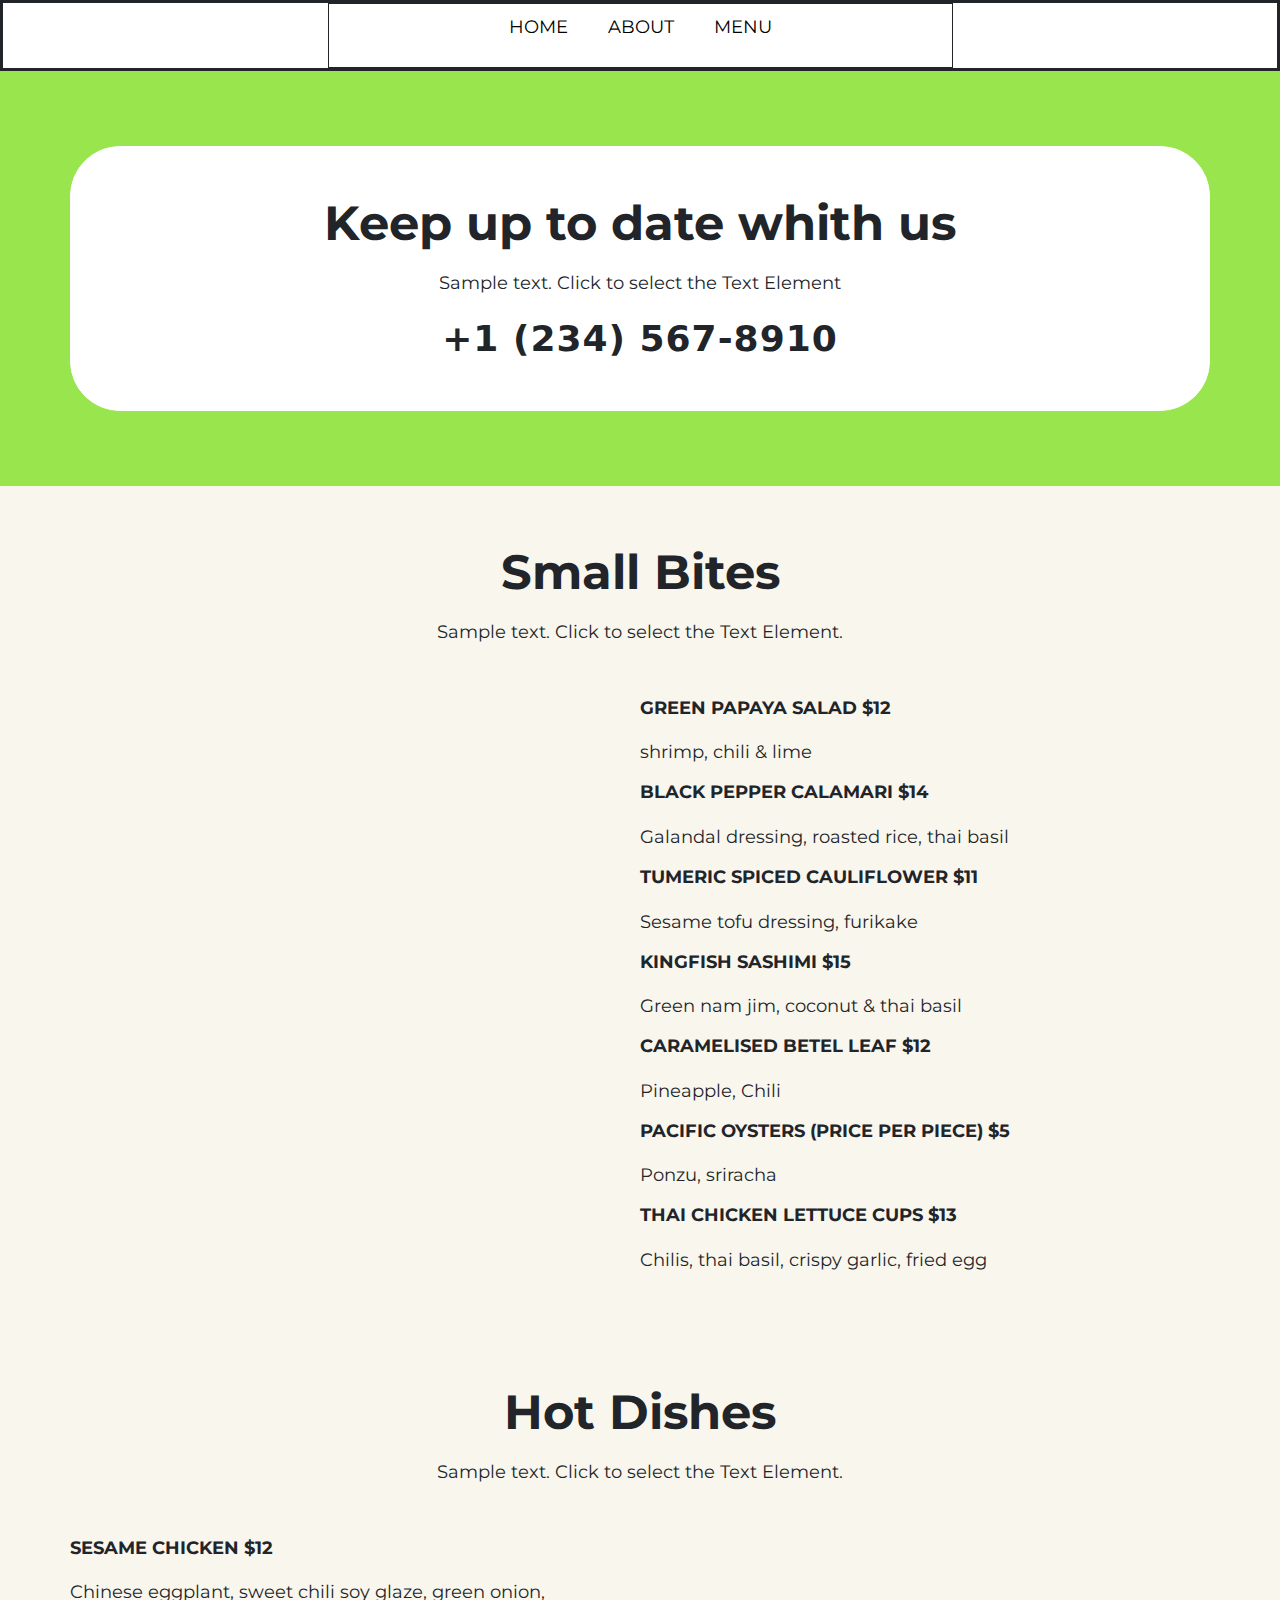
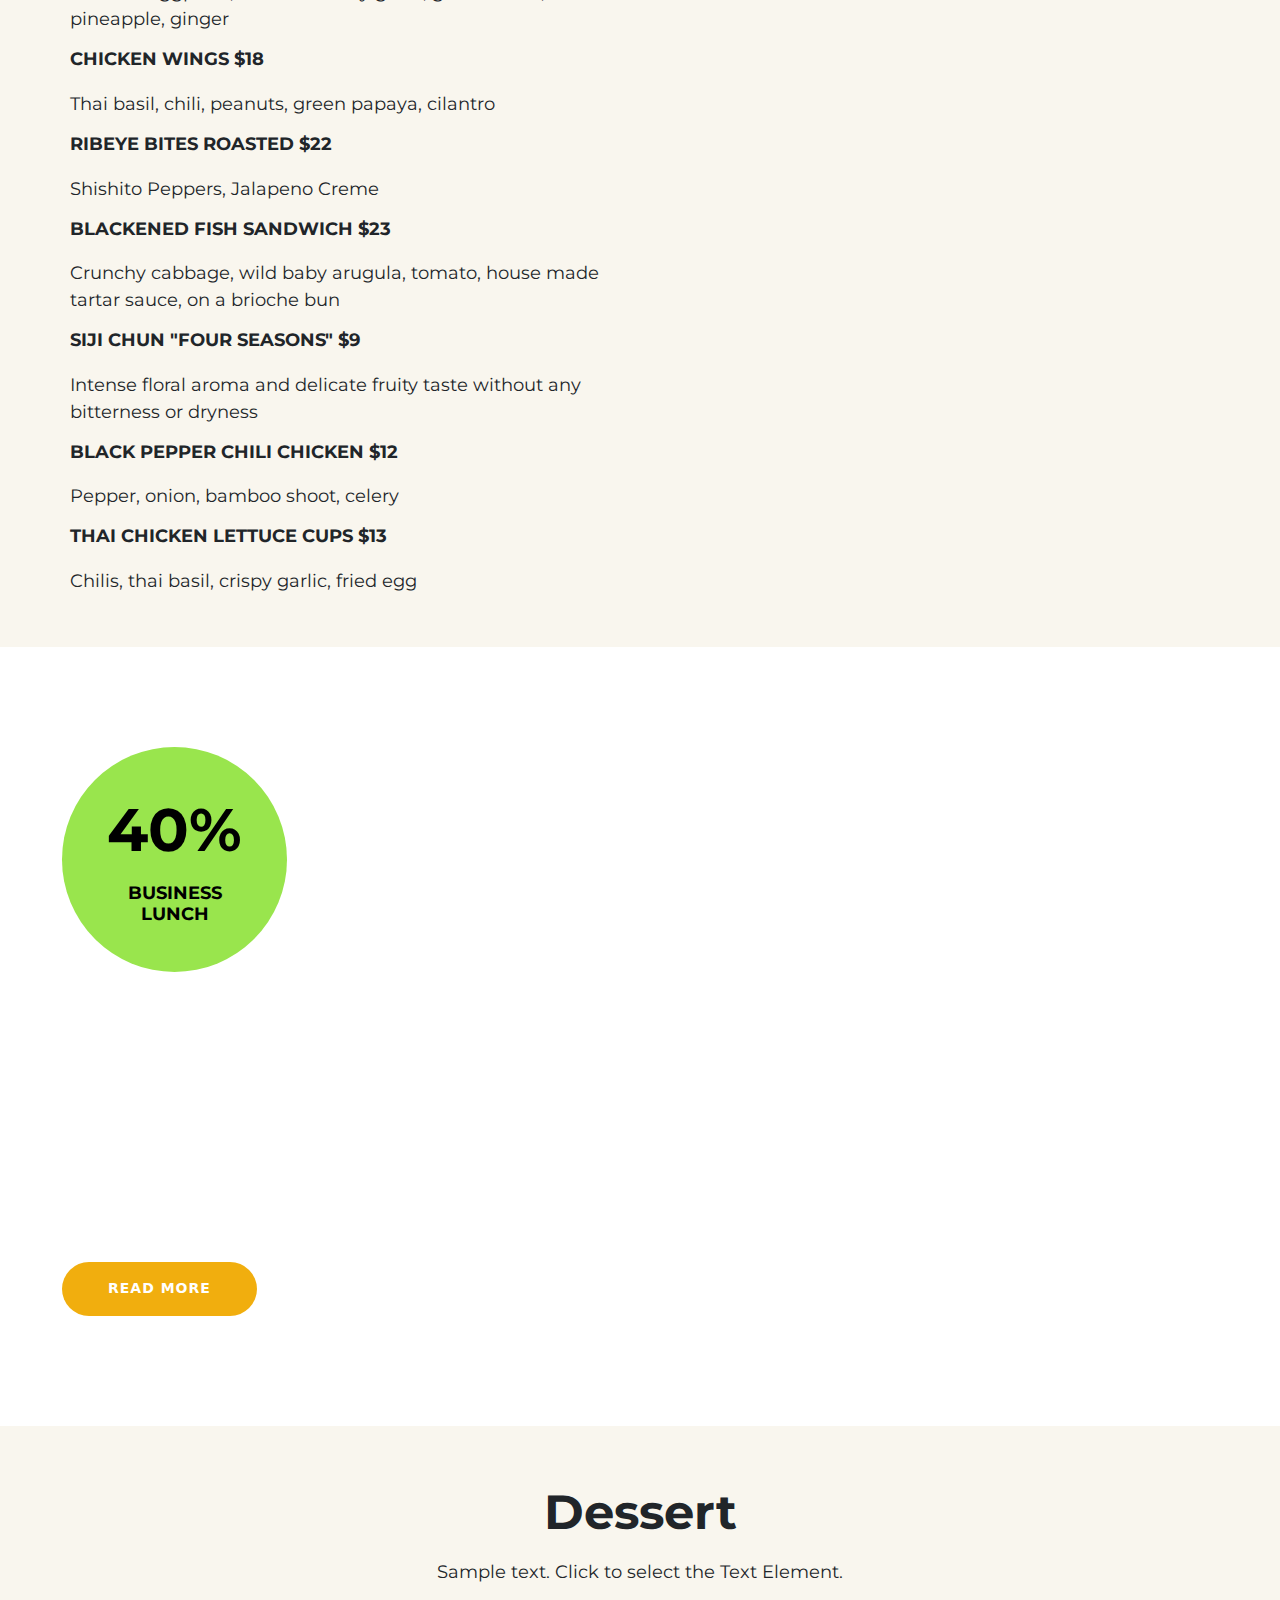
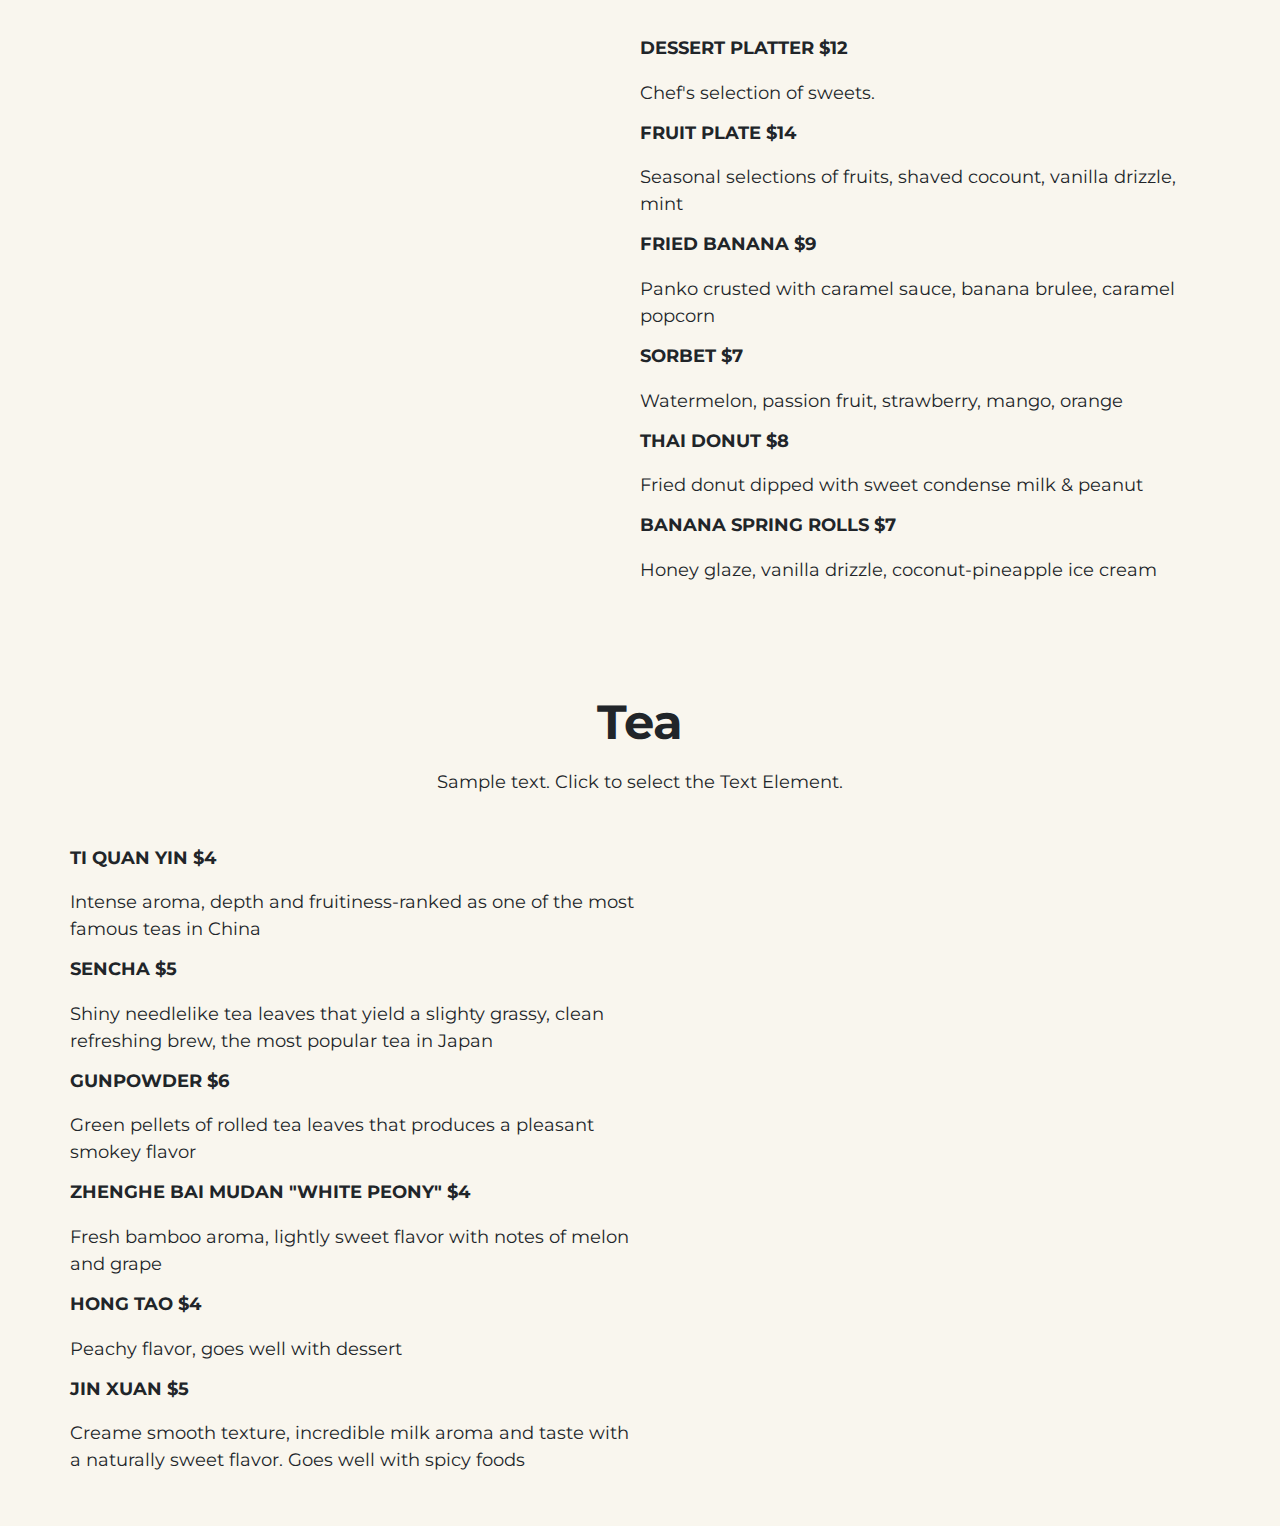
<file: FoodForYou/menu.html>
<!DOCTYPE html>
<html>
<head>
	<meta charset="utf-8">
	<meta name="viewport" content="width=device-width, initial-scale=1">
	<title>Lower Food</title>
	<link href="https://cdn.jsdelivr.net/npm/bootstrap@5.3.3/dist/css/bootstrap.min.css" rel="stylesheet" integrity="sha384-QWTKZyjpPEjISv5WaRU9OFeRpok6YctnYmDr5pNlyT2bRjXh0JMhjY6hW+ALEwIH" crossorigin="anonymous">
	<link rel="stylesheet" href="https://cdnjs.cloudflare.com/ajax/libs/font-awesome/6.7.1/css/all.min.css" integrity="sha512-5Hs3dF2AEPkpNAR7UiOHba+lRSJNeM2ECkwxUIxC1Q/FLycGTbNapWXB4tP889k5T5Ju8fs4b1P5z/iB4nMfSQ==" crossorigin="anonymous" referrerpolicy="no-referrer"/>
	<link rel="preconnect" href="https://fonts.googleapis.com">
	<link rel="preconnect" href="https://fonts.gstatic.com" crossorigin>
	<link href="https://fonts.googleapis.com/css2?family=Anton&family=Kaushan+Script&family=Lobster&family=Montserrat:ital,wght@0,100..900;1,100..900&family=Open+Sans:ital,wght@0,300..800;1,300..800&family=Roboto+Condensed:ital,wght@0,100..900;1,100..900&display=swap" rel="stylesheet">
	<link rel="stylesheet" type="text/css" href="style3.css">
	<link rel="stylesheet" type="text/css" href="media3.css">
</head>
<body>
	<div class="block container-fluid">
		<div class="box0 row">
			<div class="box col-12">
				<div class="bob">
					<ul class="menu">
						<li>
							<a href="home.html">Home</a>
						</li>
						<li>
							<a href="about.html">About</a>
						</li>
						<li>
							<a href="menu.html">Menu</a>
						</li>
					</ul>
				</div>
			</div>
		</div>
	</div>
	<div class="block1 container-fluid">
		<div class="box01 row">
			<div class="box1 col-12">
				<div class="bob1">
					<h2>Keep up to date whith us</h2>
					<p>Sample text. Click to select the Text Element</p>
					<h3>
						<i class="fa-solid fa-phone icon1"></i>
						+1 (234) 567-8910
					</h3>
				</div>
			</div>
		</div>
	</div>
	<div class="block2 container-fluid">
		<div class="box02 row">
			<div class="box2 col-12">
				<h2>Small Bites</h2>
				<p>Sample text. Click to select the Text Element.</p>
			</div>
			<div class="box2 col-12">
				<div class="blockbob">
					<div class="bob2">
						<div class="image"></div>
					</div>
					<div class="bob3">
						<h6>green papaya salad $12</h6>
						<p>shrimp, chili & lime</p>
						<h6>black pepper calamari $14</h6>
						<p>Galandal dressing, roasted rice, thai basil</p>
						<h6>tumeric spiced cauliflower $11</h6>
						<p>Sesame  tofu dressing, furikake</p>
						<h6>kingfish sashimi $15</h6>
						<p>Green nam jim, coconut & thai basil</p>
						<h6>caramelised betel leaf $12</h6>
						<p>Pineapple, Chili</p>
						<h6>pacific oysters (price per piece) $5</h6>
						<p>Ponzu, sriracha</p>
						<h6>thai chicken lettuce cups $13</h6>
						<p>Chilis, thai basil, crispy garlic, fried egg</p>
					</div>
				</div>
			</div>
		</div>
	</div>
	<div class="block3 container-fluid">
		<div class="box03 row">
			<div class="box2 col-12">
				<h2>Hot Dishes</h2>
				<p>Sample text. Click to select the Text Element.</p>
			</div>
			<div class="box3 col-12">
				<div class="blockbob">
					<div class="bob3">
						<h6>sesame chicken $12</h6>
						<p>Chinese eggplant, sweet chili soy glaze, green onion, pineapple, ginger</p>
						<h6>chicken wings $18</h6>
						<p>Thai basil, chili, peanuts, green papaya, cilantro</p>
						<h6>ribeye bites roasted $22</h6>
						<p>Shishito Peppers, Jalapeno Creme</p>
						<h6>blackened fish sandwich $23</h6>
						<p>Crunchy cabbage, wild baby arugula, tomato, house made tartar sauce, on a brioche bun</p>
						<h6>siji chun "four seasons" $9</h6>
						<p>Intense floral aroma and delicate fruity taste without any bitterness or dryness</p>
						<h6>black pepper chili chicken $12</h6>
						<p>Pepper, onion, bamboo shoot, celery</p>
						<h6>thai chicken lettuce cups $13</h6>
						<p>Chilis, thai basil, crispy garlic, fried egg</p>
					</div>
					<div class="bob2">
						<div class="image1"></div>
					</div>
				</div>
			</div>
		</div>
	</div>
	<div class="block4 container-fluid">
		<div class="box04 row">
			<div class="box4 col-12">
				<div class="circule">
					<div class="textCircule">
						<h2>40%</h2>
						<h6>business lunch</h6>
					</div>
				</div>
				<h5>sample headline</h5>
				<h1>Where every ingredient tells a story</h1>
				<button>read more</button>
			</div>
		</div>
	</div>
	<div class="block5 container-fluid">
		<div class="box05 row">
			<div class="box5 col-12">
				<h2>Dessert</h2>
				<p>Sample text. Click to select the Text Element.</p>
			</div>
			<div class="box5 col-12">
				<div class="blockbob">
					<div class="bob2">
						<div class="image3"></div>
					</div>
					<div class="bob3">
						<h6>dessert platter $12</h6>
						<p>Chef's selection of sweets.</p>
						<h6>fruit plate $14</h6>
						<p>Seasonal selections of fruits, shaved cocount, vanilla drizzle, mint</p>
						<h6>fried banana $9</h6>
						<p>Panko crusted with caramel sauce, banana brulee, caramel popcorn</p>
						<h6>sorbet $7</h6>
						<p>Watermelon, passion fruit, strawberry, mango, orange</p>
						<h6>thai donut $8</h6>
						<p>Fried donut dipped with sweet condense milk & peanut</p>
						<h6>banana spring rolls $7</h6>
						<p>Honey glaze, vanilla drizzle, coconut-pineapple ice cream</p>
					</div>
				</div>
			</div>
		</div>
	</div>
	<div class="block6 container-fluid">
		<div class="box06 row">
			<div class="box2 col-12">
				<h2>Tea</h2>
				<p>Sample text. Click to select the Text Element.</p>
			</div>
			<div class="box3 col-12">
				<div class="blockbob">
					<div class="bob3">
						<h6>ti quan yin $4</h6>
						<p>Intense aroma, depth and fruitiness-ranked as one of the most famous teas in China</p>
						<h6>sencha $5</h6>
						<p>Shiny needlelike tea leaves that yield a slighty grassy, clean refreshing brew, the most popular tea in Japan</p>
						<h6>gunpowder $6</h6>
						<p>Green pellets of rolled tea leaves that produces a pleasant smokey flavor</p>
						<h6>zhenghe bai mudan "white peony" $4</h6>
						<p>Fresh bamboo aroma, lightly sweet flavor with notes of melon and grape</p>
						<h6>hong tao $4</h6>
						<p>Peachy flavor, goes well with dessert</p>
						<h6>jin xuan $5</h6>
						<p>Creame smooth texture, incredible milk aroma and taste with a naturally sweet flavor. Goes well with spicy foods</p>
					</div>
					<div class="bob2">
						<div class="image4"></div>
					</div>
				</div>
			</div>
		</div>
	</div>
	<div class="bottom-menu">
		<a href="home.html" class="menu-item">
			<i class="fa-solid fa-house icon"></i>
		</a>
		<a href="about.html" class="menu-item">
			<i class="fa-solid fa-address-card icon"></i>
		</a>
		<a href="menu.html" class="menu-item">
			<i class="fa-solid fa-bowl-food icon"></i>
		</a>
	</div>
</body>
</html>
</file>
<file: FoodForYou/style3.css>
.block{
	border: 1px solid;
	height: fit-content;
}
.box0{
	border: 1px solid;
	height: fit-content;
}
.box{
	border: 1px solid;
	height: fit-content;
}
.bob{
	border: 1px solid;
	width: 50%;
	height: fit-content;
	margin: auto;
}
.menu{
	list-style: none;
	display: flex;
	justify-content: center;
	padding: 10px 0;
}
.menu a{
	text-decoration: none;
	text-transform: uppercase;
	font-family: "Montserrat", serif;
	color: black;
	font-size: 18px;
	padding: 10px 20px;
	transition: background-color 0.3s;
}
.menu a:hover{
	color: #f1ae0e;
}







.block1{
	height: fit-content;
	background: #99e54d;
}
.box01{
	height: fit-content;
}
.box1{
	height: fit-content;
}
.bob1{
	border: 1px solid white;
	background: white;
	width: 1140px;
	margin: 75px auto;
	height: fit-content;
	text-align: center;
	border-radius: 50px;
}
.bob1 h2{
	font-size: 48px;
	font-weight: 700;
	line-height: 1.1;
	font-family: "Montserrat", serif;
	margin-top: 50px;
}
.bob1 p{
	margin: 20px auto 0;
	font-size: 18px;
	font-family: "Montserrat", serif;
}
.bob1 h3{
	font-size: 36px;
	font-weight: 700;
	letter-spacing: 1px;
	margin: 20px auto 50px;
}
.icon1{
	color: #f1ae0e;
}



.block2{
	height: fit-content;
	background: #f9f6ee;
}
.box02{
	height: fit-content;
}
.box2{
	height: fit-content;
	text-align: center;
}
.box2 h2{
	margin: 60px auto 0;
	font-size: 48px;
	font-weight: 700;
	font-family: "Montserrat", serif;
	line-height: 1.1;
}
.box2 p{
	font-size: 18px;
	margin-top: 20px;
	font-family: "Montserrat", serif;
}
.blockbob{
	margin: 36px auto;
	width: 1140px;
	height: fit-content;
	display: flex;
}
.bob2{
	width: 570px;
	height: fit-content;
	margin: auto;
}
.image{
	width: 510px;
	height: 542px;
	border-radius: 50px;
	margin: auto;
	background: url(https://assets.nicepagecdn.com/11a8ddce/4267640/images/mixed-salad-fresh-vegetables-with-pieces-salmon.jpg);
	background-size: cover;
}
.bob3{
	width: 570px;
	height: fit-content;
	margin: auto;
	text-align: left;
}
.bob3 h6{
	font-size: 18px;
	font-weight: 700;
	line-height: 1.2;
	font-family: "Montserrat", serif;
	text-transform: uppercase;
}





.block3{
	height: fit-content;
	background: #f9f6ee;
}
.box03{
	height: fit-content;
}
.box3{
	height: fit-content;
	text-align: center;
}
.box3 h2{
	margin: 60px auto 0;
	font-size: 48px;
	font-weight: 700;
	font-family: "Montserrat", serif;
	line-height: 1.1;
}
.box3 p{
	font-size: 18px;
	margin-top: 20px;
	font-family: "Montserrat", serif;
}
.blockbob{
	margin: 36px auto;
	width: 1140px;
	height: fit-content;
	display: flex;
}
.bob2{
	width: 570px;
	height: fit-content;
	margin: auto;
}
.image1{
	width: 510px;
	height: 542px;
	border-radius: 50px;
	margin: auto;
	background: url(https://assets.nicepagecdn.com/11a8ddce/4267640/images/pexels-photo-3850972.jpeg);
	background-size: cover;
}
.bob3{
	width: 570px;
	height: fit-content;
	margin: auto;
	text-align: left;
}
.bob3 h6{
	font-size: 18px;
	font-weight: 700;
	line-height: 1.2;
	font-family: "Montserrat", serif;
	text-transform: uppercase;
}






.block4{
	height: auto;
	min-height: 686px;
	margin-bottom: 60px;
	background: url(https://assets.nicepagecdn.com/11a8ddce/4267640/images/italian-spaghetti-with-tomato-sauce-pan.jpg);
	background-size: cover;
	background-position: 100% 50%;
}
.box04{
	height: fit-content;
}
.box4{
	height: fit-content;
}
.box4 h5{
	font-size: 18px;
	font-weight: 700;
	font-family: "Montserrat", serif;
	line-height: 1.2;
	text-transform: uppercase;
	color: white;
	margin-bottom: 0;
	margin-top: 20px;
	margin-left: 50px;
}
.box4 h1{
	margin: 21px 617px 0 50px;
	font-size: 60px;
	font-weight: 700;
	font-family: "Montserrat", serif;
	line-height: 1.1;
	color: white;
}
.box4 button{
	padding: 16px 46px 17px;
	margin: 30px auto 50px 50px;
	text-transform: uppercase;
	font-size: 14px;
	color: white;
	background: #f1ae0e;
	border-radius: 50px;
	font-weight: 700;
	letter-spacing: 1px;
	border: none;
}
.box4 button:hover{
	background: whitesmoke;
	color: black;
}
.circule{
	width: 225px;
	height: 225px;
	margin: 100px 855px 0 50px;
	background: #99e54d;
	text-align: left;
	border-radius: 50%;
	color: black;
}
.textCircule{
	padding: 30px 22px;
	display: flex;
	flex-direction: column;
	justify-content: center;
}
.textCircule h2{
	font-size: 60px;
	margin: 20px 0 auto;
	line-height: 1.1;
	font-weight: 700;
	text-align: center;
	font-family: "Montserrat", serif;
}
.textCircule h6{
	font-size: 18px;
	font-weight: 700;
	font-family: "Montserrat", serif;
	text-transform: uppercase;
	line-height: 1.2;
	text-align: center;
	margin: 20px 20px auto;
}





.block5{
	height: fit-content;
	background: #f9f6ee;
}
.box05{
	height: fit-content;
}
.box5{
	height: fit-content;
	text-align: center;
}
.box5 h2{
	margin: 60px auto 0;
	font-size: 48px;
	font-weight: 700;
	font-family: "Montserrat", serif;
	line-height: 1.1;
}
.box5 p{
	font-size: 18px;
	margin-top: 20px;
	font-family: "Montserrat", serif;
}
.blockbob{
	margin: 36px auto;
	width: 1140px;
	height: fit-content;
	display: flex;
}
.bob2{
	width: 570px;
	height: fit-content;
	margin: auto;
}
.image3{
	width: 510px;
	height: 542px;
	border-radius: 50px;
	margin: auto;
	background: url(https://assets.nicepagecdn.com/11a8ddce/4267640/images/pexels-photo-3906526.jpeg);
	background-size: cover;
}
.bob3{
	width: 570px;
	height: fit-content;
	margin: auto;
	text-align: left;
}
.bob3 h6{
	font-size: 18px;
	font-weight: 700;
	line-height: 1.2;
	font-family: "Montserrat", serif;
	text-transform: uppercase;
}




.block6{
	height: fit-content;
	background: #f9f6ee;
}
.box06{
	height: fit-content;
}
.box6{
	height: fit-content;
	text-align: center;
}
.box6 h2{
	margin: 60px auto 0;
	font-size: 48px;
	font-weight: 700;
	font-family: "Montserrat", serif;
	line-height: 1.1;
}
.box6 p{
	font-size: 18px;
	margin-top: 20px;
	font-family: "Montserrat", serif;
}
.blockbob{
	margin: 36px auto;
	width: 1140px;
	height: fit-content;
	display: flex;
}
.bob2{
	width: 570px;
	height: fit-content;
	margin: auto;
}
.image4{
	width: 510px;
	height: 542px;
	border-radius: 50px;
	margin: auto;
	background: url(https://assets.nicepagecdn.com/11a8ddce/4267640/images/pexels-koko-rahmadie-227908.jpg);
	background-size: cover;
}
.bob3{
	width: 570px;
	height: fit-content;
	margin: auto;
	text-align: left;
}
.bob3 h6{
	font-size: 18px;
	font-weight: 700;
	line-height: 1.2;
	font-family: "Montserrat", serif;
	text-transform: uppercase;
}


















.bottom-menu {
  position: fixed;
  bottom: 0;
  left: 0;
  width: 100%;
  background-color: white;
  display: none;
  justify-content: space-around;
  align-items: center;
  padding: 10px 0;
  box-shadow: 0 -2px 5px rgba(0, 0, 0, 0.3);
}

.menu-item {
  text-decoration: none;
  color: black;
  display: flex;
  flex-direction: column;
  align-items: center;
  font-size: 14px;
}

.menu-item .icon {
  font-size: 10px;
  margin-bottom: 5px;
}

.menu-item:hover {
  color: #f1ae0e;
}
</file>
<file: FoodForYou/media3.css>
@media(max-width:1199px){
	.bob1{
		width: 800px;
	}
	.blockbob{
		width: 940px;
	}
	.bob2{
		width: 470px;
	}
	.image{
		width: 410px;
		height: 436pxpx;
		background-position: 30% 40%;
	}
	.bob3{
		width: 470px;
	}
	.image1{
		width: 410px;
		height: 436pxpx;
		background-position: 30% 40%;
	}
	.image3{
		width: 410px;
		height: 436pxpx;
		background-position: 30% 40%;
	}
	.image4{
		width: 410px;
		height: 436pxpx;
		background-position: 30% 40%;
	}
}

@media(max-width:990px){
	.bob1{
		width: 650px;
	}
	.bob1 h2{
		font-size: 40px;
	}
	.blockbob{
		width: 720px;
	}
	.bob2{
		width: 360px;
	}
	.image{
		width: 300px;
		height: 319px;
		background-position: 40% 50%;
	}
	.image1{
		width: 300px;
		height: 319px;
		background-position: 40% 50%;
	}
	.block4{
		background-position: 71.36% 50%;
	}
	.box4 h1{
		margin: 21px 380px 0 50px;
		font-size: 60px;
	}
	.image3{
		width: 300px;
		height: 319px;
		background-position: 40% 50%;
	}
	.image4{
		width: 300px;
		height: 319px;
		background-position: 40% 50%;
	}
}



@media(max-width: 768px){
	.bob{
		width: 60%;
	}
	.menu a{
		padding: 10px 10px;
		font-size: 16px;
	}
	.bob1{
		width: 550px;
	}
	.bob1 h2{
		font-size: 35px;
	}
	.menu-item{
		font-size: 12px;
	}
	.menu-item .icon{
		font-size: 18px;
	}
	.blockbob{
		width: 540px;
		display: flex;
		flex-direction: column;
		gap: 50px;
	}
	.bob2{
		width: 540px;
	}
	.image{
		width: 520px;
		height: 553px;
		background-position: 40% 50%;
	}
	.image1{
		width: 520px;
		height: 553px;
		background-position: 40% 50%;
	}
	.block4{
		background-position: 71.36% 50%;
	}
	.box4 h1{
		margin: 21px 180px 0 50px;
		font-size: 50px;
	}
	.image3{
		width: 520px;
		height: 553px;
		background-position: 40% 50%;
	}
	.image4{
		width: 520px;
		height: 553px;
		background-position: 40% 50%;
	}
}



@media(max-width: 567px){
	.menu{
		display: none;
	}
	.bob1{
		width: 280px;
	}
	.bob1 h2{
		font-size: 18px;
	}
	.bob1 h3{
		font-size: 18px;
	}
	.bob1 p{
		font-size: 16px;
	}
	.bottom-menu{
		padding: 10px 0;
		display: flex;
	}
	.box2 h2{
		font-size: 25px;
	}
	.box2 p{
		margin: 20px 0;
		font-size: 16px;
	}
	.blockbob{
		width: 280px;
		display: flex;
		flex-direction: column;
		gap: 50px;
	}
	.bob2{
		width: 280px;
	}
	.image{
		width: 260px;
		height: 320px;
		background-position: 40% 50%;
	}
	.image1{
		width: 260px;
		height: 320px;
		background-position: 40% 50%;
	}
	.bob3 h6{
		font-size: 16px;
	}
	.bob3{
		width: 280px;
	}
	.block4{
		background-position: 71.36% 50%;
	}
	.box4 h1{
		margin: 21px 80px 0 50px;
		font-size: 50px;
	}
	.image3{
		width: 260px;
		height: 320px;
		background-position: 40% 50%;
	}
	.image4{
		width: 260px;
		height: 320px;
		background-position: 40% 50%;
	}
}



@media(max-width: 400px){
	.block4{
		background-position: 70% 20%;
	}
	.box4 h1{
		margin: 21px 0 0 20px;
		font-size: 30px;
		text-align: center;
	}
	.box4 button{
		padding: 16px 40px 17px;
		margin: 30px auto 50px 80px;
	}
	.circule{
		margin: 100px 855px 20px 45px;
	}
	.box4 h5{
		margin: auto;
		text-align: center;
	}
}
</file>
